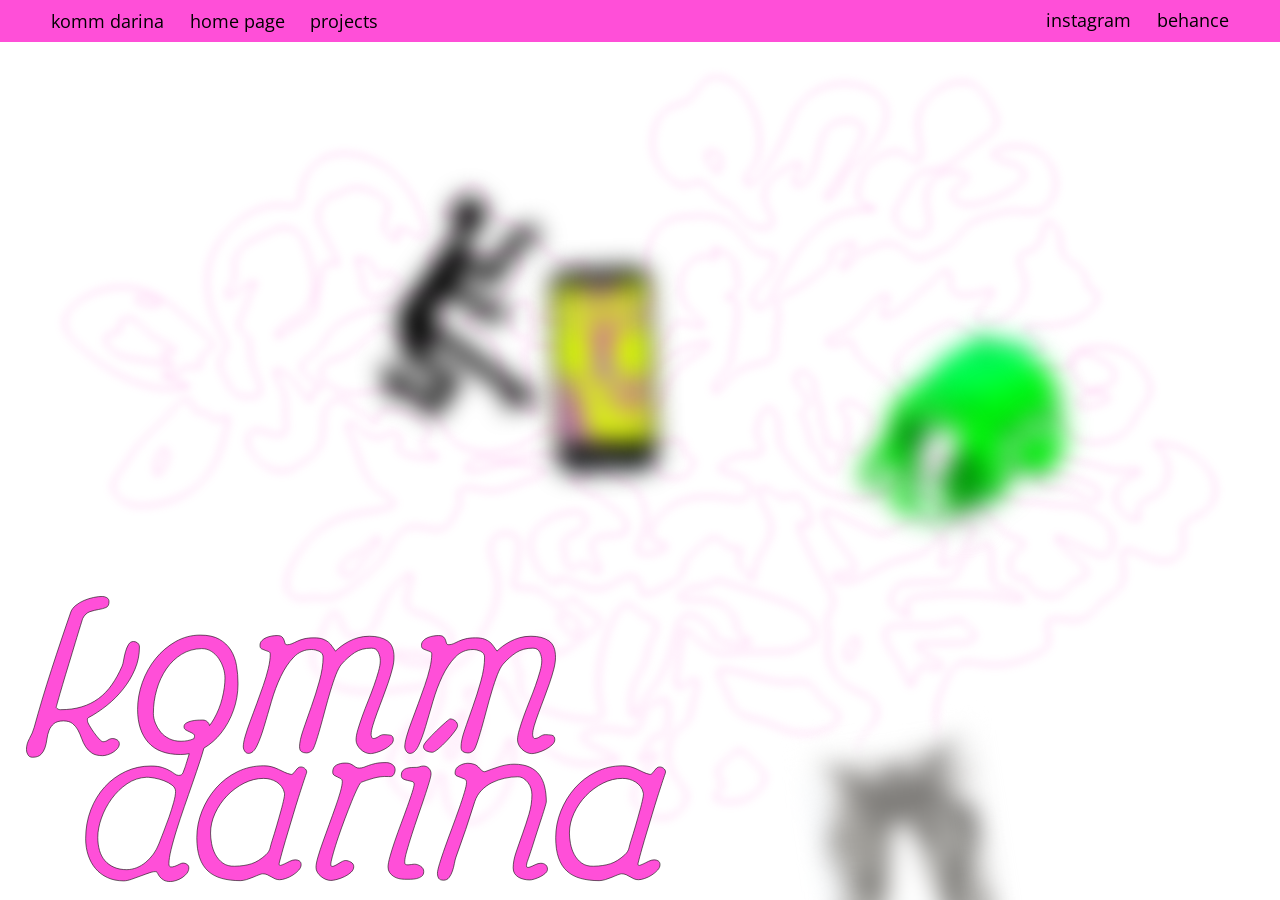
<file: index.html>
<!doctype html>
<html lang="uk">
  <head>
    <meta charset="UTF-8" />
    <meta name="viewport" content="width=device-width, initial-scale=1.0" />
    <title>Portfolio – Komm Darina</title>
    <link rel="stylesheet" href="css/landing.css" />
    <script src="js/landing.js" defer></script>
  </head>
  <body>
    <header class="site-header">
      <div class="header-inner">
        <div class="left">
          <a href="about.html" class="brand">komm darina</a>
          <a href="index.html" class="home-link">home page</a>
          <a href="projects.html" class="nav-link">projects</a>
        </div>

        <div class="right social">
          <a
            href="https://www.instagram.com/komochek_k_k?igsh=azF4cnZoazBieGxr&utm_source=qr"
            >instagram</a
          >
          <a href="https://www.behance.net/darinakomm1">behance</a>
        </div>
      </div>
    </header>

    <main class="hero">
      <!-- задній SVG -->
      <img src="img/bg.svg" class="hero-bg" />

      <!-- фото -->
      <div class="hero-images">
        <img src="img/01.png" />
        <img src="img/02.png" />
        <img src="img/KD_-56.webp" />
        <img src="img/KD_-57.webp" />
      </div>

      <!-- логотип -->
      <img src="img/logo.svg" class="hero-logo" />
    </main>
  </body>
</html>
</file>
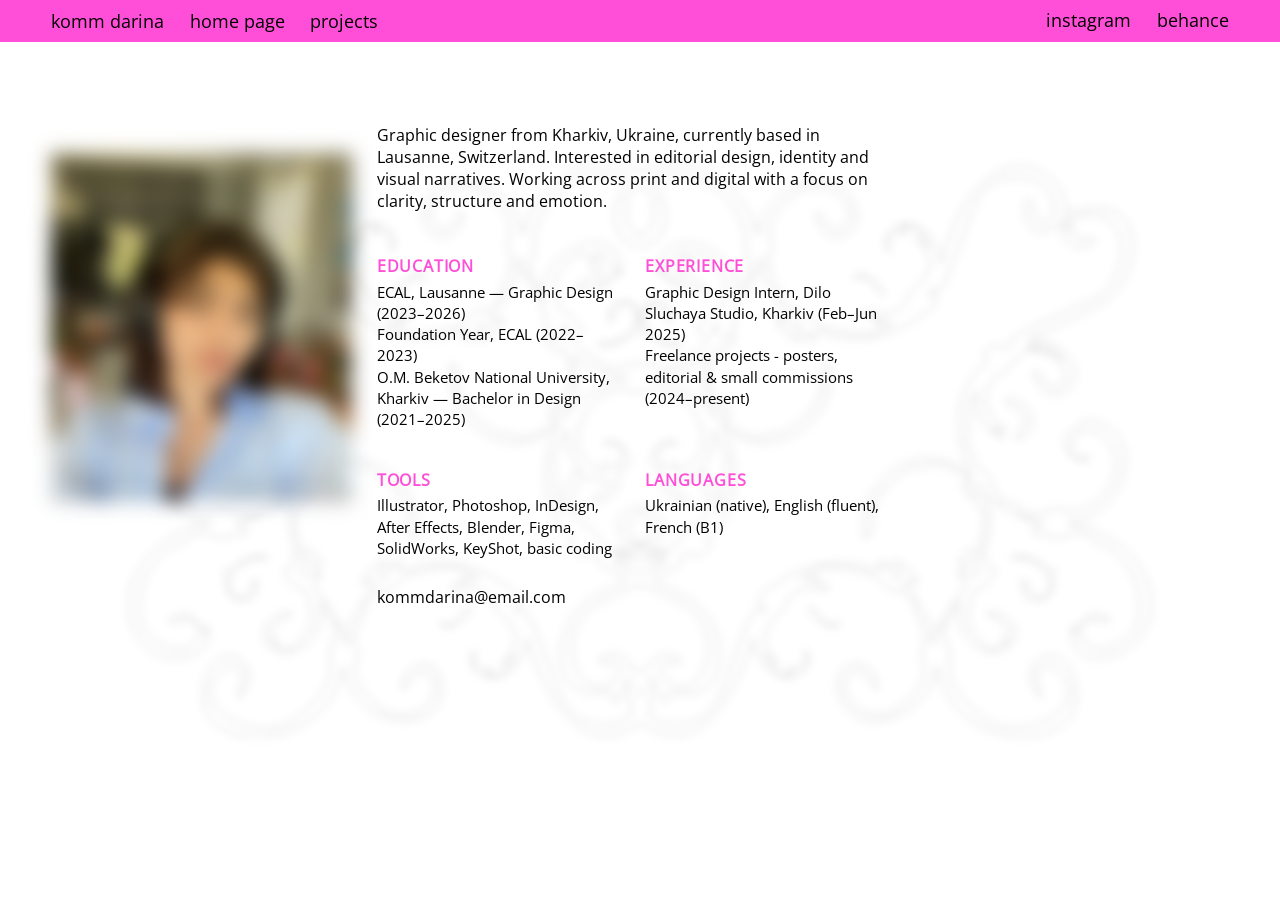
<file: about.html>
<!doctype html>
<html lang="uk">
  <head>
    <meta charset="UTF-8" />
    <meta name="viewport" content="width=device-width, initial-scale=1.0" />
    <title>Portfolio – Komm Darina</title>
    <link rel="stylesheet" href="css/about.css" />
    <script src="js/landing.js" defer></script>
  </head>
  <body>
    <header class="site-header">
      <div class="header-inner">
        <div class="left">
          <a href="about.html" class="brand">komm darina</a>
          <a href="index.html" class="home-link">home page</a>
          <a href="projects.html" class="nav-link">projects</a>
        </div>

        <div class="right social">
          <a
            href="https://www.instagram.com/komochek_k_k?igsh=azF4cnZoazBieGxr&utm_source=qr"
            >instagram</a
          >
          <a href="https://www.behance.net/darinakomm1">behance</a>
        </div>
      </div>
    </header>

    <main class="about">
      <img src="img/bg2.svg" class="hero-bg" />
      <!-- фото -->
      <div class="about-image">
        <img src="img/About_1.JPG" alt="Darina Komm" />
      </div>

      <!-- інформація -->
      <div class="about-info">
        <p class="about-text">
          Graphic designer from Kharkiv, Ukraine, currently based in Lausanne,
          Switzerland. Interested in editorial design, identity and visual
          narratives. Working across print and digital with a focus on clarity,
          structure and emotion.
        </p>

        <!-- CV -->
        <div class="about-cv">
          <div class="cv-block">
            <h3>Education</h3>
            <p>
              ECAL, Lausanne — Graphic Design (2023–2026)<br />
              Foundation Year, ECAL (2022–2023)<br />
              O.M. Beketov National University, Kharkiv — Bachelor in Design
              (2021–2025)
            </p>
          </div>

          <div class="cv-block">
            <h3>Experience</h3>
            <p>
              Graphic Design Intern, Dilo Sluchaya Studio, Kharkiv (Feb–Jun
              2025)<br />
              Freelance projects - posters, editorial & small commissions
              (2024–present)<br />
            </p>
          </div>

          <div class="cv-block">
            <h3>Tools</h3>
            <p>
              Illustrator, Photoshop, InDesign, After Effects, Blender,
              Figma,<br />
              SolidWorks, KeyShot, basic coding
            </p>
          </div>

          <div class="cv-block">
            <h3>Languages</h3>
            <p>Ukrainian (native), English (fluent), French (B1)</p>
          </div>
        </div>

        <!-- лінки -->
        <div class="about-links">
          <a>kommdarina@email.com</a>
        </div>
      </div>
    </main>
  </body>
</html>
</file>
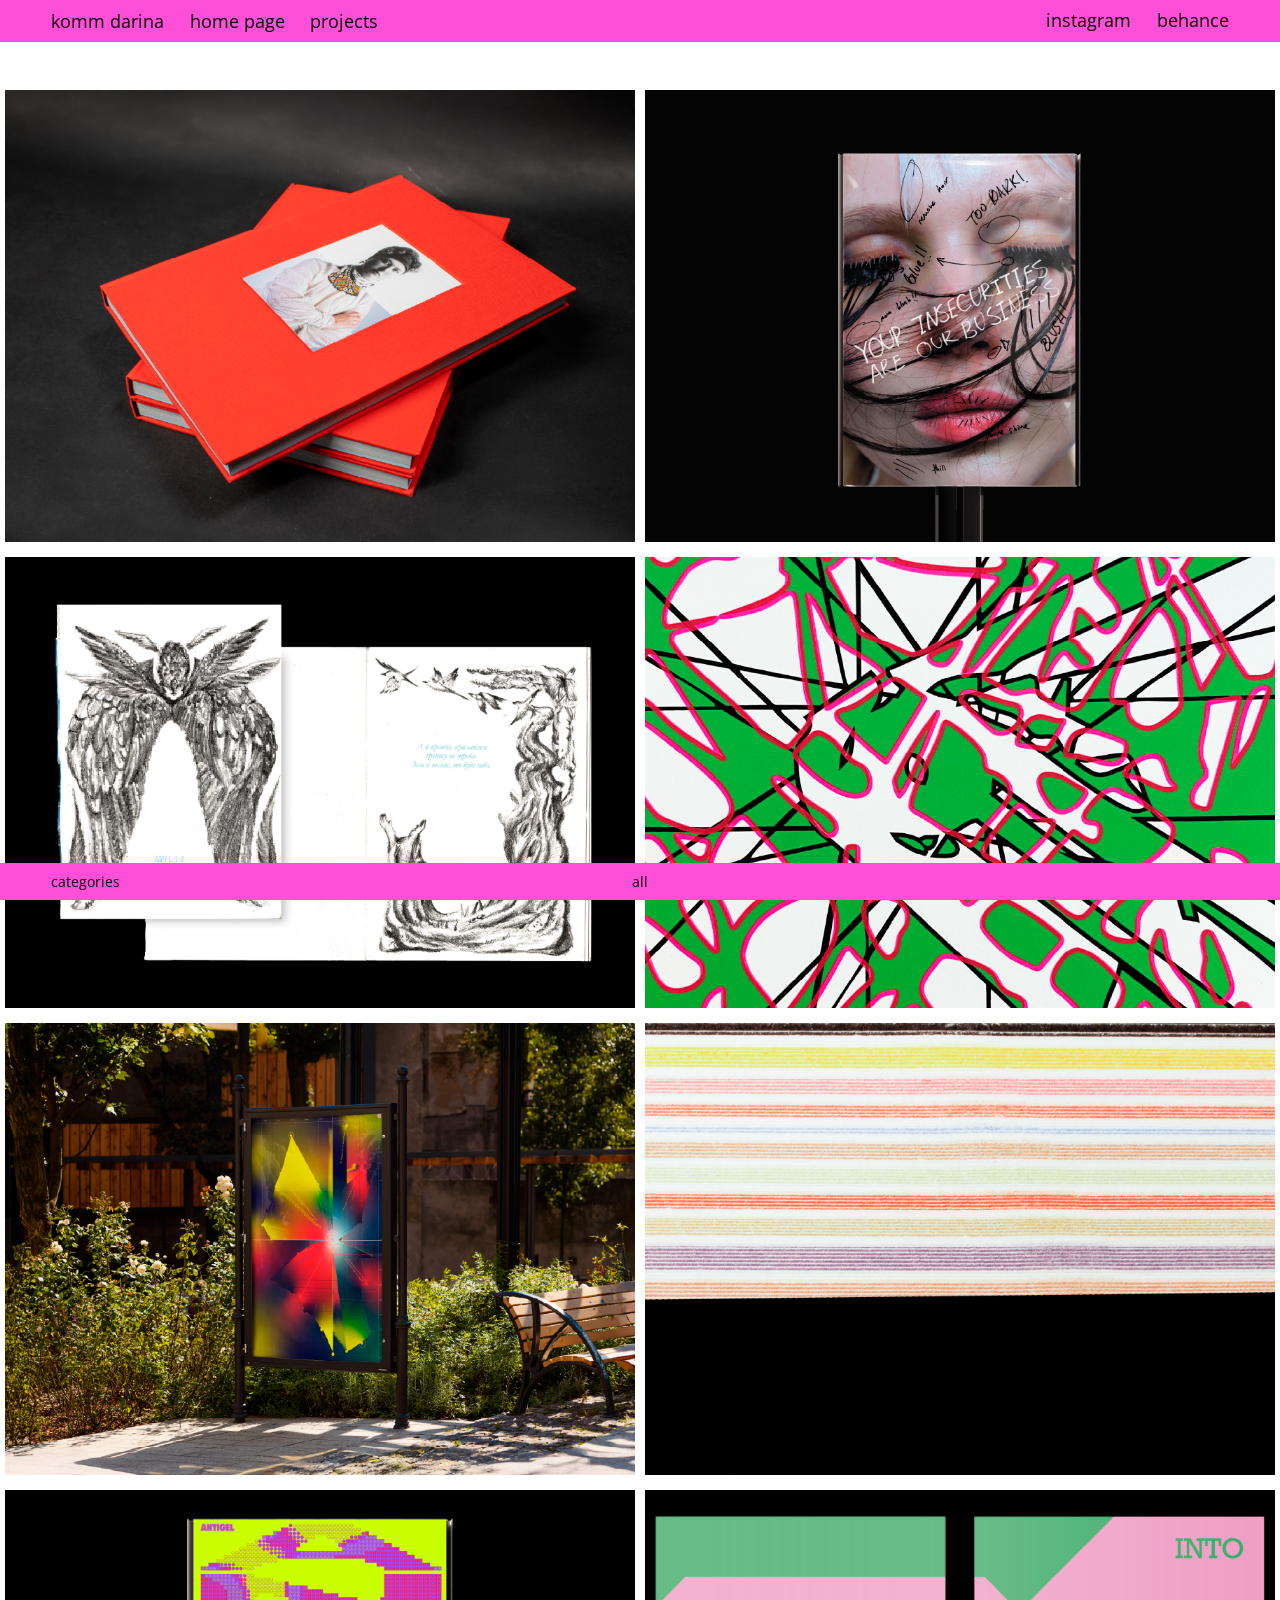
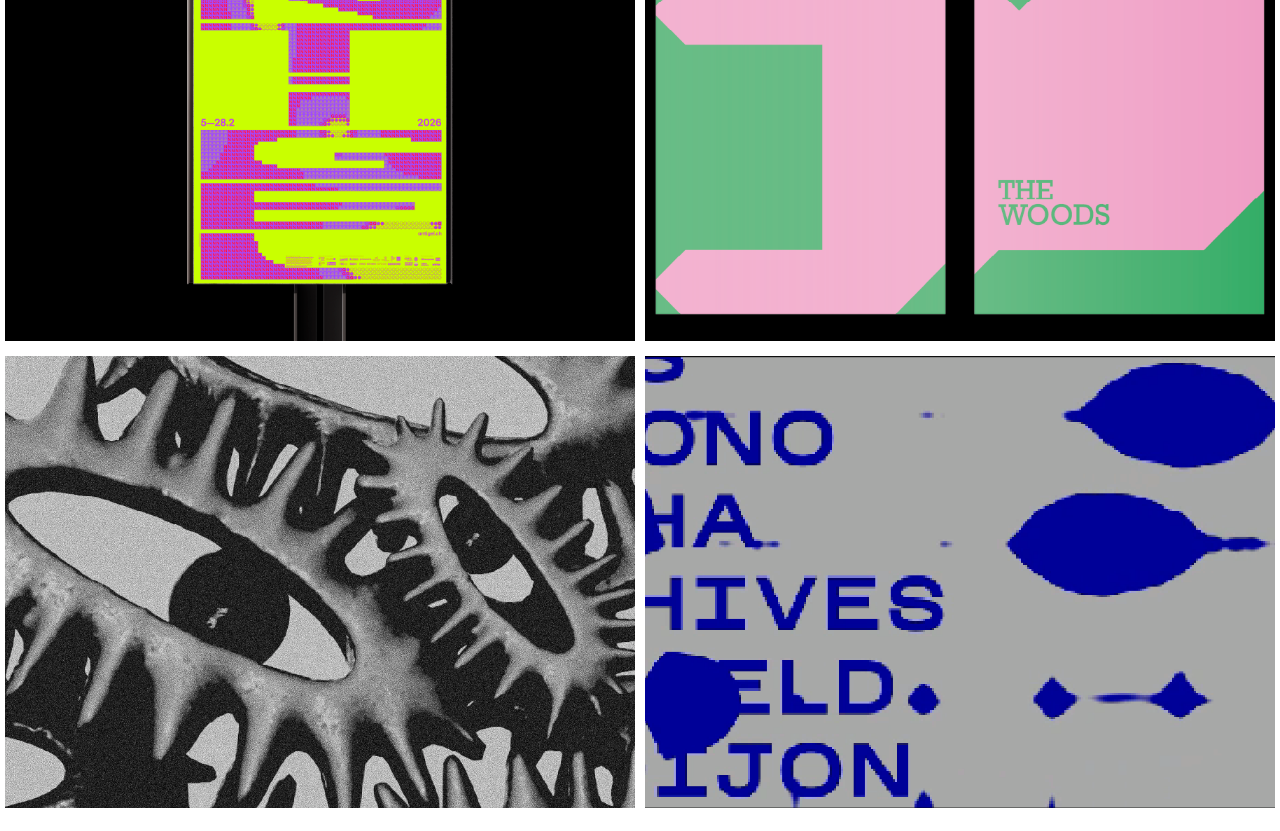
<file: projects.html>
<!doctype html>
<html lang="uk">
  <head>
    <meta charset="UTF-8" />
    <meta name="viewport" content="width=device-width, initial-scale=1.0" />
    <title>Projects – Komm Darina</title>
    <link rel="stylesheet" href="css/projects.css" />
    <script src="js/project.js" defer></script>
  </head>
  <body>
    <header class="site-header">
      <div class="header-inner">
        <div class="left">
          <a href="about.html" class="brand">komm darina</a>
          <a href="index.html" class="home-link">home page</a>
          <a href="projects.html" class="nav-link">projects</a>
        </div>

        <div class="right social">
          <a
            href="https://www.instagram.com/komochek_k_k?igsh=azF4cnZoazBieGxr&utm_source=qr"
            >instagram</a
          >
          <a href="https://www.behance.net/darinakomm1">behance</a>
        </div>
      </div>
    </header>

    <main class="projects">
      <div class="grid">
        <!-- PROJECT CARD 1 -->
        <article
          class="project-card"
          data-category="editorial"
          data-images="img/KD_-42.webp,img/KD_-44.webp,img/KD_-45.webp,img/KD_-47.webp,img/KD_-48.webp,img/KD_-49.webp"
        >
          <img src="img/KD_-43.webp" alt="" />

          <div class="project-hover">
            <div class="hover-top">
              <h2>Threads</h2>
              <p>2026</p>
            </div>
            <div class="hover-bottom">
              <p>editorial,photography</p>
            </div>
          </div>

          <!-- INDIVIDUAL OVERLAY -->
          <div class="project-overlay">
            <button class="overlay-close">×</button>

            <div class="overlay-content">
              <h2 class="overlay-title">Threads</h2>
              <p class="overlay-description">
                For centuries, the knowledge of embroidery was passed down among
                women, gradually becoming a tradition and an integral part of
                culture. Threads reflects a contemporary perspective, exploring
                embroidery as a form of visual communication. Here, ornaments
                treated as a structured language — one that carries ideas of
                protection, identity, and conection. Rooted in the traditions of
                Central Ukraine between late 19th and early 20th centuries,
                Threads combines research with interpretation, offering not only
                historical insight but also a personal attempt to reconnect with
                cultural memory through photography, pattern, and storytelling.
              </p>
            </div>

            <div class="overlay-images"></div>
          </div>
        </article>
        <!-- PROJECT CARD 2 -->
        <article
          class="project-card"
          data-category="editorial"
          data-images="img/KD_-51.webp,img/KD_-52.webp,img/KD_-53.webp,img/KD_-54.webp,video/07.mp4"
        >
          <img src="img/KD_-50.webp" alt="" />

          <div class="project-hover">
            <div class="hover-top">
              <h2>Your insecurities are our business.</h2>
              <p>2025</p>
            </div>
            <div class="hover-bottom">
              <p>editorial,photography</p>
            </div>
          </div>

          <!-- INDIVIDUAL OVERLAY -->
          <div class="project-overlay">
            <button class="overlay-close">×</button>

            <div class="overlay-content">
              <h2 class="overlay-title">Your insecurities are our business.</h2>
              <p class="overlay-description">
                This awareness campaign explores how the beauty industry profits
                from the constant production of idealized images and the
                creation of insecurities. Targeting social media users, it
                reveals how beauty standards influence self-perception and
                consumer behavior. Through photography inspired by cosmetic
                advertising that gradually shifts into a more disturbing visual
                language, the project exposes the mechanisms behind these
                industries. The campaign includes a website designed to resemble
                a commercial beauty brand while revealing critical information
                about the industry. Accompanied by videos inspired by
                post-production meetings and a marketing-style carousel, the
                project highlights how insecurities are constructed, amplified,
                and ultimately sold back to consumers. Created in collaboration
                with Joanna Metz, Ashley Schneiter, and Nyria Graber.
              </p>
            </div>

            <div class="overlay-images"></div>
          </div>
        </article>
        <!-- PROJECT CARD 3 -->
        <article
          class="project-card"
          data-category="editorial"
          data-images="img/KD_-31.webp,img/KD_-32.webp,img/KD_-33.webp,img/KD_-34.webp,img/KD_-35.webp,img/KD_-36.webp,img/KD_-37.webp,video/01.mp4,video/05.mp4"
        >
          <img src="img/KD_-32.webp" alt="" />

          <div class="project-hover">
            <div class="hover-top">
              <h2>Wings by Lina Kostenko</h2>
              <p>2025</p>
            </div>
            <div class="hover-bottom">
              <p>editorial, litographie</p>
            </div>
          </div>

          <!-- INDIVIDUAL OVERLAY -->
          <div class="project-overlay">
            <button class="overlay-close">×</button>

            <div class="overlay-content">
              <h2 class="overlay-title">Wings</h2>
              <p class="overlay-description">
                The project is dedicated to the poem "Wings" by the Ukrainian
                author Lina Kostenko. The project was done using lithography, or
                stone drawing and printing. Having made a system of a book of
                pictures, which follows the story of the verse, in order to
                convey the feeling, there is something for everyone, and to
                strengthen it with the material and the way of carrying out this
                project.
              </p>
            </div>

            <div class="overlay-images"></div>
          </div>
        </article>
        <!-- PROJECT CARD 4 -->
        <article
          class="project-card"
          data-category="poster"
          data-images="img/KD_-27.webp,img/KD_-26.webp,img/KD_-28.webp,img/KD_-29.webp"
          data-description="Bias by Us is an editorial project exploring cognitive distortions and perception."
        >
          <img src="img/KD_-28.webp" alt="" />

          <div class="project-hover">
            <div class="hover-top">
              <h2>TURN!</h2>
              <p>2025</p>
            </div>
            <div class="hover-bottom">
              <p>poster</p>
            </div>
          </div>

          <!-- INDIVIDUAL OVERLAY -->
          <div class="project-overlay">
            <button class="overlay-close">×</button>

            <div class="overlay-content">
              <h2 class="overlay-title">TURN!</h2>
              <p class="overlay-description">
                This poster was created during a workshop with Balmer Hählen and
                is based on a personal memory. My chosen moment recalls the
                first time I rode a bicycle, when I was unable to stop and
                crashed into a tree. The poster translates this experience into
                a visual narrative, focusing on the feeling of impact and sudden
                interruption. In the second stage of the workshop, shared
                elements and a common color system were introduced to connect
                all posters into a collective series. Green was used as the base
                color, with a pink layer printed on top using screen printing.
                The pattern represents the idea of being stuck — both physically
                and mentally — reflecting how certain memories remain imprinted
                in the mind.
              </p>
            </div>

            <div class="overlay-images"></div>
          </div>
        </article>
        <!-- PROJECT CARD 5 -->
        <article
          class="project-card"
          data-category="poster"
          data-images="img/KD_-15.webp,img/KD_-16.webp,img/KD_-17.webp,img/KD_-18.webp"
        >
          <img src="img/KD_-15.webp" alt="" />

          <div class="project-hover">
            <div class="hover-top">
              <h2>Uncle frank</h2>
              <p>2025</p>
            </div>
            <div class="hover-bottom">
              <p>poster</p>
            </div>
          </div>

          <!-- INDIVIDUAL OVERLAY -->
          <div class="project-overlay">
            <button class="overlay-close">×</button>

            <div class="overlay-content">
              <h2 class="overlay-title">Uncle Franc</h2>
              <p class="overlay-description">
                The poster was made during an information design course, where
                we were tasked with gathering a large amount of information and
                making an information poster so that we could understand what
                the film was about based on the poster and date.
              </p>
            </div>

            <div class="overlay-images"></div>
          </div>
        </article>

        <!-- PROJECT CARD 6 -->
        <article
          class="project-card"
          data-category="editorial"
          data-images="img/KD_-14.webp,img/KD_-01.webp,img/KD_-02.webp,img/KD_-03.webp,img/KD_-04.webp,img/KD_-05.webp,img/KD_-06.webp"
          data-description="Bias by Us is an editorial project exploring cognitive distortions and perception."
        >
          <img src="img/KD_-13.webp" alt="" />

          <div class="project-hover">
            <div class="hover-top">
              <h2>Bias by us</h2>
              <p>2025</p>
            </div>
            <div class="hover-bottom">
              <p>editorial</p>
            </div>
          </div>

          <!-- INDIVIDUAL OVERLAY -->
          <div class="project-overlay">
            <button class="overlay-close">×</button>

            <div class="overlay-content">
              <h2 class="overlay-title">Bias by us</h2>

              <p class="overlay-description">
                Bias by Us is an editorial design project developed during a
                third-year editorial design course. The task was to create a
                book based on a self-selected theme, combining research, content
                structuring, and visual storytelling. The project explores
                different types of cognitive distortions and biases that we
                encounter in everyday life. A particular focus was placed on
                beliefs and assumptions related to predictions, such as tarot
                reading, astrology, fortune-telling, and similar practices, as
                well as on how people emotionally and cognitively react to news
                and information. I selected ten types of bias, assigning a
                distinct color to each one in order to create a clear visual
                system and help differentiate the chapters. In addition to
                explanatory text, each section concludes with a small
                illustrated comic, designed to simplify complex ideas and
                provide an intuitive, relatable interpretation of the topic.
                Typography plays an active role in the book: certain texts are
                intentionally distorted, reflecting the nature of bias itself
                and creating a dynamic, engaging reading experience. Through the
                combination of research, color coding, illustration, and
                experimental typography, the book aims to visually communicate
                how perception can be shaped, altered, and manipulated.
              </p>
            </div>

            <div class="overlay-images"></div>
          </div>
        </article>
        <!-- PROJECT CARD 7 -->
        <article
          class="project-card"
          data-category="identity"
          data-images="img/KD_-07.webp,img/KD_-08.webp,img/KD_-09.webp,img/KD_-10.webp,img/KD_-11.webp,img/KD_-12.webp"
          data-description="Bias by Us is an editorial project exploring cognitive distortions and perception."
        >
          <img src="img/KD_-08.webp" alt="" />

          <div class="project-hover">
            <div class="hover-top">
              <h2>Mosaic of diversity</h2>
              <p>2024</p>
            </div>
            <div class="hover-bottom">
              <p>identity</p>
            </div>
          </div>

          <!-- INDIVIDUAL OVERLAY -->
          <div class="project-overlay">
            <button class="overlay-close">×</button>

            <div class="overlay-content">
              <h2 class="overlay-title">Mosaic of diversity</h2>
              <p class="overlay-description">
                Mosaic of Diversity is a group visual identity project developed
                during the second year of graphic design studies at ECAL, as
                part of the Visual Identity course. Over the course of one
                semester, I worked together with Unasit Korakot on a branding
                concept for the AntiGel Festival in Geneva. The project uses
                pixel-based visuals to create dynamic animations that convey
                movement and energy. The pixels form shifting compositions,
                symbolizing the constant flow of the festival and the people who
                come together to shape AntiGel itself. Bright, saturated colors
                were chosen to express intensity, diversity, and strong
                emotional experiences, reflecting the vibrant atmosphere of the
                festival.
              </p>
            </div>

            <div class="overlay-images"></div>
          </div>
        </article>

        <!-- PROJECT CARD 8 -->
        <article
          class="project-card"
          data-category="editorial"
          data-images="img/KD_-21.webp,img/KD_-20.webp,img/KD_-22.webp,img/KD_-23.webp,img/KD_-24.webp,img/KD_-25.webp,img/KD_-30.webp"
        >
          <img src="img/KD_-19.webp" alt="" />

          <div class="project-hover">
            <div class="hover-top">
              <h2>Into the woods</h2>
              <p>2025</p>
            </div>
            <div class="hover-bottom">
              <p>editorial</p>
            </div>
          </div>

          <!-- INDIVIDUAL OVERLAY -->
          <div class="project-overlay">
            <button class="overlay-close">×</button>

            <div class="overlay-content">
              <h2 class="overlay-title">Into the woods</h2>
              <p class="overlay-description">
                Into the Woods is an editorial design project developed for
                Crèche La Vufflantine, transforming the identity of the
                childcare center into a playful visual journey through colors,
                letters, and animals. Inspired by the mosaic at the entrance,
                the project is built on a modular grid system that shapes the
                entire publication and creates a vibrant world designed for
                children. Through modular compositions, bright colors, and an
                expressive visual language, the book presents the crèche as a
                space of discovery and imagination. It translates the atmosphere
                of the place into an engaging editorial narrative that
                encourages curiosity, learning, and exploration.
              </p>
            </div>

            <div class="overlay-images"></div>
          </div>
        </article>

        <!-- PROJECT CARD 9 -->
        <article
          class="project-card"
          data-category="3d"
          data-images="video/02.mp4,video/03.mp4,img/KD_-39.webp"
        >
          <img src="img/KD_-38.webp" alt="" />

          <div class="project-hover">
            <div class="hover-top">
              <h2>Nuclear War be damned</h2>
              <p>2024</p>
            </div>
            <div class="hover-bottom">
              <p>3D</p>
            </div>
          </div>

          <!-- INDIVIDUAL OVERLAY -->
          <div class="project-overlay">
            <button class="overlay-close">×</button>

            <div class="overlay-content">
              <h2 class="overlay-title">Nuclear War be damned</h2>
              <p class="overlay-description">
                In this project, I was inspired by the work of Maria
                Prymencheno, Nuclear War be damned, taking a picture in the
                style of primitivism, I tried to convey and tear the picture
                into three separate components. Nuclear war, anxiety and, of
                course, the main creature, combined everything in one
                composition.
              </p>
            </div>

            <div class="overlay-images"></div>
          </div>
        </article>
        <!-- PROJECT CARD 10 -->
        <article
          class="project-card"
          data-category="motion"
          data-images="video/08.mp4,video/09.mp4,video/10.mp4"
        >
          <img src="img/KD_-55.webp" alt="" />

          <div class="project-hover">
            <div class="hover-top">
              <h2>Promenade</h2>
              <p>2024</p>
            </div>
            <div class="hover-bottom">
              <p>motion</p>
            </div>
          </div>

          <!-- INDIVIDUAL OVERLAY -->
          <div class="project-overlay">
            <button class="overlay-close">×</button>

            <div class="overlay-content">
              <h2 class="overlay-title">Promenade</h2>
              <p class="overlay-description">
                We conducted this workshop with Dia Studio, where we imagined a
                music festival in Lausanne. Our task was to design an animation
                for the lineup and develop a visual identity for the event.
                Through research and experimentation, we explored the theme of
                music festivals and translated our ideas into a cohesive visual
                system and motion design approach.
              </p>
            </div>

            <div class="overlay-images"></div>
          </div>
        </article>
      </div>
    </main>

    <!-- FIXED CATEGORY BAR -->

    <div class="category-bar">
      <div class="category-inner">
        <span class="categories-trigger">categories</span>
        <span data-filter="all">all</span>
      </div>

      <div class="category-dropdown">
        <span data-filter="identity">identity</span>
        <span data-filter="editorial">editorial</span>
        <span data-filter="poster">posters</span>
        <span data-filter="motion">motion</span>
        <span data-filter="3d">3D</span>
      </div>
    </div>
  </body>
</html>
</file>
<file: css/landing.css>
@font-face {
  font-family: "MainFont";
  src: url("../fonts/OpenSans-Regular.ttf") format("truetype");
}

:root {
  --side-space: 4vw;
  --text-color: #000;
  --hover-color: #777;
}

* {
  box-sizing: border-box;
}

body {
  margin: 0;
  font-family: "MainFont", sans-serif;
  color: var(--text-color);
  background: white;
}

/* ================= HEADER ================= */

.site-header {
  position: fixed;
  top: 0;
  width: 100%;
  padding: 1vh var(--side-space);
  z-index: 1000;
  background: #ff4fd8;
}

.header-inner {
  display: flex;
  justify-content: space-between;
  align-items: center;
}

.left {
  display: flex;
  gap: 2vw;
  align-items: center;
}

.brand,
.home-link,
.nav-link {
  text-decoration: none;
  color: var(--text-color);
  font-size: clamp(14px, 1.4vw, 18px);
  transition: color 0.3s ease;
}

.brand:hover,
.home-link:hover,
.nav-link:hover {
  color: var(--hover-color);
}

/* ПРАВА ЧАСТИНА */
.right {
  display: flex;
  gap: 2vw;
  align-items: center;

  line-height: 1.2;
}

/* ТЕКСТ */
.brand,
.home-link,
.nav-link,
.social a {
  text-decoration: none;
  color: black;
  font-size: clamp(14px, 1.4vw, 18px);
  transition: opacity 0.3s ease;
}

/* HOVER */
.brand:hover,
.home-link:hover,
.nav-link:hover,
.social a:hover {
  opacity: 0.5;
}
/* ================= КОНТЕЙНЕР ФОТО ================= */

.hero {
  position: fixed;
  inset: 0;
  overflow: hidden;
  background: rgb(255, 255, 255);
}

/* BACKGROUND SVG */
.hero-bg {
  position: absolute;
  top: 50%;
  left: 50%;
  transform: translate(-50%, -50%);
  width: 90vw;
  filter: blur(4px);
  pointer-events: none;
}

/* LOGO */
.hero-logo {
  position: absolute;
  bottom: 2vh;
  left: 2vw;
  width: 50vw;
  z-index: 5;
  pointer-events: none;
}

/* КОНТЕЙНЕР ФОТО */
.hero-images {
  position: absolute;
  inset: 0;
}

/* ФОТО */
.hero-images img {
  position: absolute;
  width: 30vw;
  filter: blur(12px);
  transition:
    filter 0.4s ease,
    transform 0.3s ease;
  cursor: grab;
  user-select: none;
  will-change: transform;
  touch-action: none;
}

/* HOVER */
.hero-images img:hover {
  filter: blur(0);
  cursor: grabbing;
}
.hero-images img.dragging {
  z-index: 9999;
}
/* ================= BUTTON ================= */

.hero-content {
  position: relative;
  z-index: 10;
  height: 100%;
  display: flex;
  justify-content: center;
  align-items: center;
}

.hero-btn {
  text-decoration: none;
  color: black;
  border: 0.12em solid black;
  padding: 1em 2em;
  font-size: clamp(14px, 1.2vw, 16px);
  transition: all 0.3s ease;
  background: rgba(255, 255, 255, 0.7);
}

.hero-btn:hover {
  background: black;
  color: white;
}

/* ================= MOBILE ================= */

@media (max-width: 768px) {
  :root {
    --side-space: 5vw;
  }

  /* ================= HEADER ================= */

  .header-inner {
    flex-direction: column;
    align-items: flex-start;
    gap: 1vh;
  }

  .left {
    flex-wrap: wrap;
    gap: 2vw;
  }

  .right {
    flex-direction: row;
    gap: 4vw;
  }

  /* щоб текст не налазив */
  .brand,
  .home-link,
  .nav-link,
  .social a {
    font-size: 14px;
  }

  /* ================= HERO ================= */

  .hero {
    padding-top: 12vh;
  }

  /* BACKGROUND — головне виправлення */
  .hero-bg {
    width: 140vw;
    opacity: 0.15;
    filter: blur(2px);
  }

  /* LOGO */
  .hero-logo {
    width: 85vw;
    bottom: 4vh;
    left: 5vw;
  }

  /* ================= IMAGES ================= */

  .hero-images img {
    width: 65vw;
    filter: blur(8px);
  }

  .hero-images img.dragging {
    transform: scale(1.05) !important;
  }
}
</file>
<file: css/about.css>
@font-face {
  font-family: "MainFont";
  src: url("../fonts/OpenSans-Regular.ttf") format("truetype");
}

:root {
  --side-space: 4vw;
  --text-color: #000;
  --hover-color: #777;
}

* {
  box-sizing: border-box;
}

body {
  margin: 0;
  font-family: "MainFont", sans-serif;
  color: var(--text-color);
  background: white;
}

/* ================= HEADER ================= */

.site-header {
  position: fixed;
  top: 0;
  width: 100%;
  padding: 1vh var(--side-space);
  z-index: 1000;
  background: #ff4fd8;
}

.header-inner {
  display: flex;
  justify-content: space-between;
  align-items: center;
}

.left {
  display: flex;
  gap: 2vw;
  align-items: center;
}

.brand,
.home-link,
.nav-link {
  text-decoration: none;
  color: var(--text-color);
  font-size: clamp(14px, 1.4vw, 18px);
  transition: color 0.3s ease;
}

.brand:hover,
.home-link:hover,
.nav-link:hover {
  color: var(--hover-color);
}

/* ПРАВА ЧАСТИНА */
.right {
  display: flex;
  gap: 2vw;
  align-items: center;

  line-height: 1.2;
}

/* ТЕКСТ */
.brand,
.home-link,
.nav-link,
.social a {
  text-decoration: none;
  color: black;
  font-size: clamp(14px, 1.4vw, 18px);
  transition: opacity 0.3s ease;
}

/* HOVER */
.brand:hover,
.home-link:hover,
.nav-link:hover,
.social a:hover {
  opacity: 0.5;
}

/* ================= BACKGROUND ================= */

.hero-bg {
  position: fixed;
  top: 50%;
  left: 50%;
  transform: translate(-50%, -50%);
  width: 80vw;
  filter: blur(4px);
  pointer-events: none;
  z-index: 0;
}

/* ================= ABOUT ================= */

.about {
  position: relative;
  padding: 12vh var(--side-space) 8vh var(--side-space);

  display: grid;
  grid-template-columns: auto 1fr;
  gap: 2vw;

  z-index: 2;
}

/* ================= TEXT ================= */

.about-info {
  position: relative;
  z-index: 3;
  max-width: 60%;
}

.about-text {
  font-size: clamp(1rem, 1.2vw, 1.2rem);
  margin-bottom: 3vh;
}

/* CV */

.about-cv {
  display: grid;
  grid-template-columns: 1fr 1fr;
  gap: 2.5vh 2vw;
  margin-bottom: 3vh;
}

.cv-block h3 {
  color: #ff4fd8;
  font-size: 1rem;
  letter-spacing: 0.05em;
  margin-bottom: 0.5vh;
  text-transform: uppercase;
}

.cv-block p {
  margin: 0;
  font-size: 0.95rem;
  line-height: 1.4;
}

/* ================= CONTACTS ================= */

.about-links {
  display: flex;
  flex-direction: column;
  gap: 0.5vh;
}

.about-links a {
  text-decoration: none;
  color: black;
  transition: opacity 0.3s ease;
}

.about-links a:hover {
  opacity: 0.5;
}

/* ================= IMAGE ================= */

.about-image {
  position: relative;
  z-index: 1; /* нижче тексту */
  max-width: 300px;
  margin-top: 5vh;
}

.about-image img {
  width: 100%;
  filter: blur(10px);
  transition:
    filter 0.4s ease,
    transform 0.3s ease;
}

.about-image img:hover {
  filter: blur(0);
  transform: scale(1.05);
}

/* ================= MOBILE ================= */

@media (max-width: 768px) {
  :root {
    --side-space: 6vw;
  }

  /* ================= HEADER ================= */

  .header-inner {
    flex-direction: column;
    align-items: flex-start;
    gap: 1vh;
  }

  .left {
    flex-wrap: wrap;
    gap: 2vw;
  }

  .right {
    flex-direction: row;
    gap: 4vw;
  }

  /* щоб текст не налазив */
  .brand,
  .home-link,
  .nav-link,
  .social a {
    font-size: 14px;
  }

  /* ================= HERO ================= */

  .hero {
    padding-top: 12vh;
  }

  /* BACKGROUND — головне виправлення */
  .hero-bg {
    width: 140vw;
    opacity: 0.15;
    filter: blur(2px);
  }

  .about {
    grid-template-columns: 1fr;
    padding-top: 10vh;
  }

  .about-cv {
    grid-template-columns: 1fr;
  }

  .about-image {
    max-width: 60%;
    margin-top: 0;
  }

  .right {
    font-size: 0.9rem;
  }
}
</file>
<file: css/projects.css>
@font-face {
  font-family: "MainFont";
  src: url("../fonts/OpenSans-Regular.ttf") format("truetype");
}
@font-face {
  font-family: "Headline";
  src: url("../fonts/Feroniapi-MediumItalic.woff2") format("woff2");
}
:root {
  --side-space: 4vw;
  --text-color: #000;
  --hover-color: #777;
}

* {
  box-sizing: border-box;
}

body {
  margin: 0;
  font-family: "MainFont", sans-serif;
  color: var(--text-color);
  background: rgb(255, 255, 255);
}

/* ================= HEADER ================= */

.site-header {
  position: fixed;
  top: 0;
  width: 100%;
  padding: 1vh var(--side-space);
  z-index: 1000;
  background: #ff4fd8;
}

.header-inner {
  display: flex;
  justify-content: space-between;
  align-items: center;
}

.left {
  display: flex;
  gap: 2vw;
  align-items: center;
}

.brand,
.home-link,
.nav-link {
  text-decoration: none;
  color: var(--text-color);
  font-size: clamp(14px, 1.4vw, 18px);
  transition: color 0.3s ease;
}

.brand:hover,
.home-link:hover,
.nav-link:hover {
  color: var(--hover-color);
}

/* ПРАВА ЧАСТИНА */
.right {
  display: flex;
  gap: 2vw;
  align-items: center;

  line-height: 1.2;
}

/* ТЕКСТ */
.brand,
.home-link,
.nav-link,
.social a {
  text-decoration: none;
  color: black;
  font-size: clamp(14px, 1.4vw, 18px);
  transition: opacity 0.3s ease;
}

/* HOVER */
.brand:hover,
.home-link:hover,
.nav-link:hover,
.social a:hover {
  opacity: 0.5;
}

/* MAIN GRID */

.projects {
  padding: 10vh 5px 2vh 5px; /* менші бокові відступи */
}

.grid {
  display: grid;
  grid-template-columns: 1fr 1fr;
  gap: 10px;
}

/* CARD */

.project-card {
  position: relative;
  background: rgb(0, 0, 0);
  overflow: hidden;
  cursor: pointer;
  display: flex;
  break-inside: avoid;
  margin-bottom: 5px;
  /*border: 0.05em solid black;*/
}

.project-card img {
  width: 100%;
  height: auto;
  display: block;
}

/* HOVER */

.project-hover {
  position: absolute;
  inset: 0;
  background: #ff4fd8;
  color: black;
  opacity: 0;
  transition: opacity 0.3s ease;
  padding: 2vh 2vw;

  display: flex;
  flex-direction: column;
  justify-content: space-between;
}

.project-card:hover .project-hover {
  opacity: 1;
}

.hover-top h2 {
  font-family: "Headline", sans-serif;
  margin: 0;
  font-size: clamp(1.2rem, 4vw, 3rem);
}

.hover-top p,
.hover-bottom p {
  margin: 0.3vh 0 0 0;
  font-size: clamp(0.8rem, 2.5vw, 1.5rem);
}

/* CATEGORY BAR */

.category-bar {
  position: fixed;
  bottom: 0;
  width: 100%;
  padding: 1vh var(--space);
  z-index: 1000;
  background: rgb(246, 255, 0);
}

.category-inner {
  display: grid;
  grid-template-columns: 5fr 5fr 5fr;
  align-items: center;
  width: 100%;
}

.category-inner span {
  cursor: pointer;
  font-size: clamp(0.9rem, 1vw, 1rem);
}

.categories-trigger {
  display: flex;
  align-items: center;
  gap: 0.5vw;
}

.arrow {
  width: 1em;
  height: 1em;
}

/* ================= DROPDOWN ================= */

.category-dropdown {
  position: absolute;
  bottom: 100%;
  left: var(--side-space); /* ВАЖЛИВО */

  z-index: 1000;
  background: rgb(246, 255, 0);
  padding: 2vh 2vw;
  border: 0.05em solid black;

  display: none;
  flex-direction: column;
  gap: 1vh;
  z-index: 10001;
}
.category-bar {
  position: fixed;
  bottom: 0;
  width: 100%;
  padding: 1vh var(--side-space);
  z-index: 1000;
  background: #ff4fd8;

  position: fixed;
}

.category-bar.active .category-dropdown {
  display: flex;
}
.category-dropdown span:hover {
  color: #ff4fd8;
}
.category-inner span[data-filter="all"] {
  margin: 0 auto;
}
/* ================= Overlay ================= */

.project-overlay {
  position: fixed;
  inset: 0;
  background: white;
  display: none;
  z-index: 500;
  overflow-y: auto;

  font-family: "MainFont", sans-serif;
}

.project-overlay.active {
  display: block;
}

/* КНОПКА ЗАКРИТТЯ */

.overlay-close {
  position: fixed;
  top: 3rem;
  right: 3rem;
  font-size: 2rem;
  background: none;
  border: none;
  cursor: pointer;
  z-index: 10000;
}

/* ТЕКСТ */

.overlay-content {
  max-width: 80%;
  margin: 8vh 0 4vh 4vw; /* <-- ближче до лівого краю */
}

/* Заголовок */
.overlay-title {
  margin: 0 0 0.5rem 0;
  font-size: clamp(1.5rem, 2vw, 2rem);
  text-transform: uppercase;
}

/* Рік + категорія */
.overlay-year,
.overlay-category {
  margin: 0;
  font-size: 1rem;
  color: #ff4fd8;
}

/* Опис */
.overlay-description {
  margin-top: 1rem;
  line-height: 1.2;
  max-width: 80%;
}

/* ЗОБРАЖЕННЯ */

.overlay-images {
  display: flex;
  flex-direction: column;
  gap: 1vh;
  padding: 0 0 10vh 4vw; /* <-- вирівняно з текстом */
}

.overlay-images img {
  width: 65%;
  display: block;
  background-color: #b5b5b5;
}

/* прибираємо скролбар (опційно) */
.project-overlay::-webkit-scrollbar {
  width: 0;
}
.overlay-images video {
  width: 65%;
  object-fit: contain;
  display: block;
}
/* ================= MEDIA ================= */

@media (max-width: 900px) {
  .header-inner {
    flex-direction: column;
    align-items: flex-start;
    gap: 1vh;
  }

  .left {
    flex-wrap: wrap;
    gap: 2vw;
  }

  .right {
    flex-direction: row;
    gap: 4vw;
  }

  /* щоб текст не налазив */
  .brand,
  .home-link,
  .nav-link,
  .social a {
    font-size: 14px;
  }

  /* ================= HERO ================= */

  .hero {
    padding-top: 12vh;
  }

  .overlay-inner {
    display: flex;
    flex-direction: column;
    height: 100vh;
  }
  .grid {
    display: flex;
    flex-direction: column;
    align-items: center; /* ← тепер працює */
  }

  .project-card {
    width: 90%;
    margin-bottom: 10px;
  }

  .overlay-left {
    width: 100%;
    height: 60%; /* фото зверху */
    padding: 1vh 2vw;
  }

  .overlay-left img {
    max-width: 100%;
    max-height: 100%;
    object-fit: contain;
  }

  .overlay-right {
    width: 100%;
    height: 40%; /* інформація під фото */
    padding: 4vh 3vw;
    overflow-y: auto;
  }

  .overlay-close {
    top: 5rem;
    right: 1.5rem;
  }
  /* ТЕКСТ */
  .overlay-content {
    margin: 6vh 5vw 3vh 5vw;
    max-width: 100%;
  }

  .overlay-title {
    margin-top: 4.5rem;
    margin-bottom: 0.3rem;
    font-size: 1rem;
    line-height: 1.1;
  }
  .overlay-year,
  .overlay-category {
    font-size: 0.5rem;
  }

  .overlay-description {
    font-size: 0.9rem;
    max-width: 100%;
  }

  /* ЗОБРАЖЕННЯ */
  .overlay-images {
    padding: 0 0 8vh 0;
    align-items: center; /* ← ключове */
  }

  .overlay-images img,
  .overlay-images video {
    width: 90%;
    display: block;
  }
  .project-hover {
    padding: 1vh 3vw;
  }

  .hover-top h2 {
    font-size: 1.2rem;
  }

  .hover-top p,
  .hover-bottom p {
    font-size: 0.8rem;
  }
  .project-hover {
    opacity: 0;
    pointer-events: none;
    transition: opacity 0.3s ease;
  }

  /* коли активна */
  .project-card.active .project-hover {
    opacity: 1;
    pointer-events: auto;
  }
}
</file>
